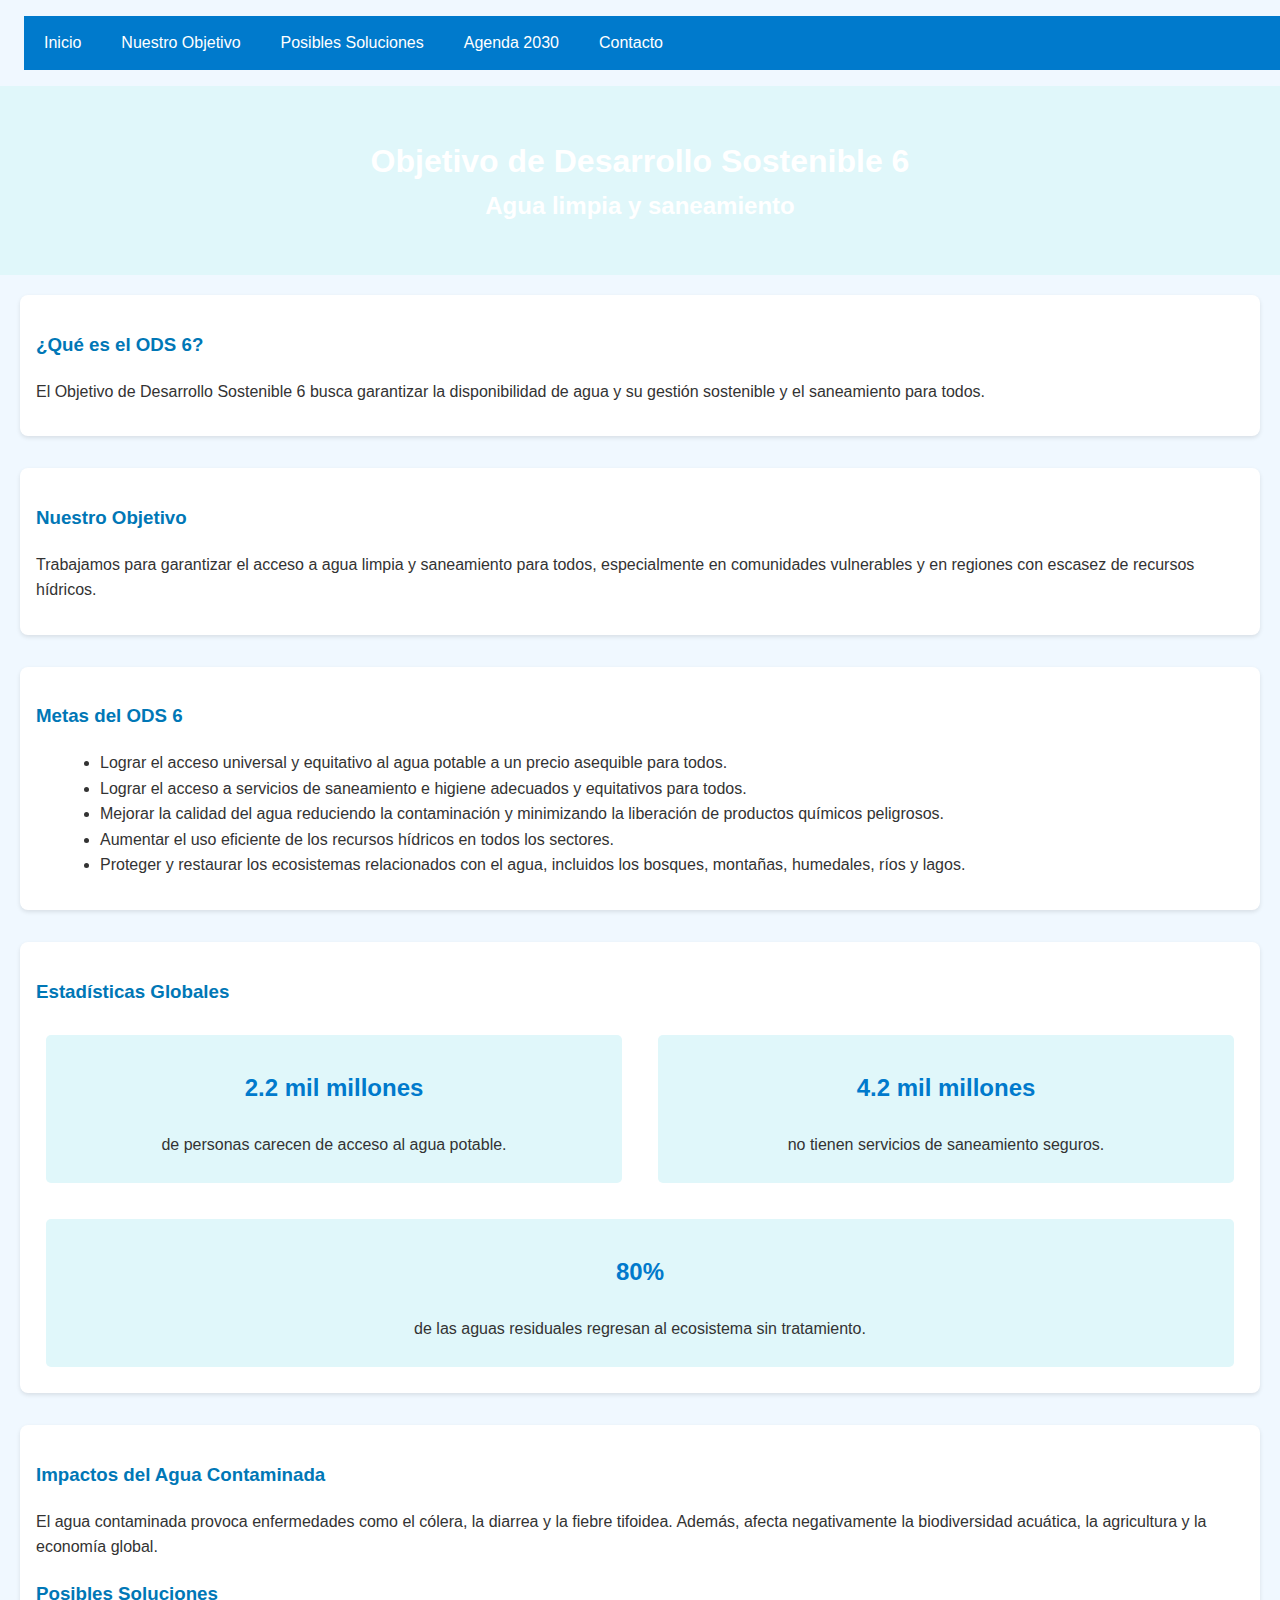
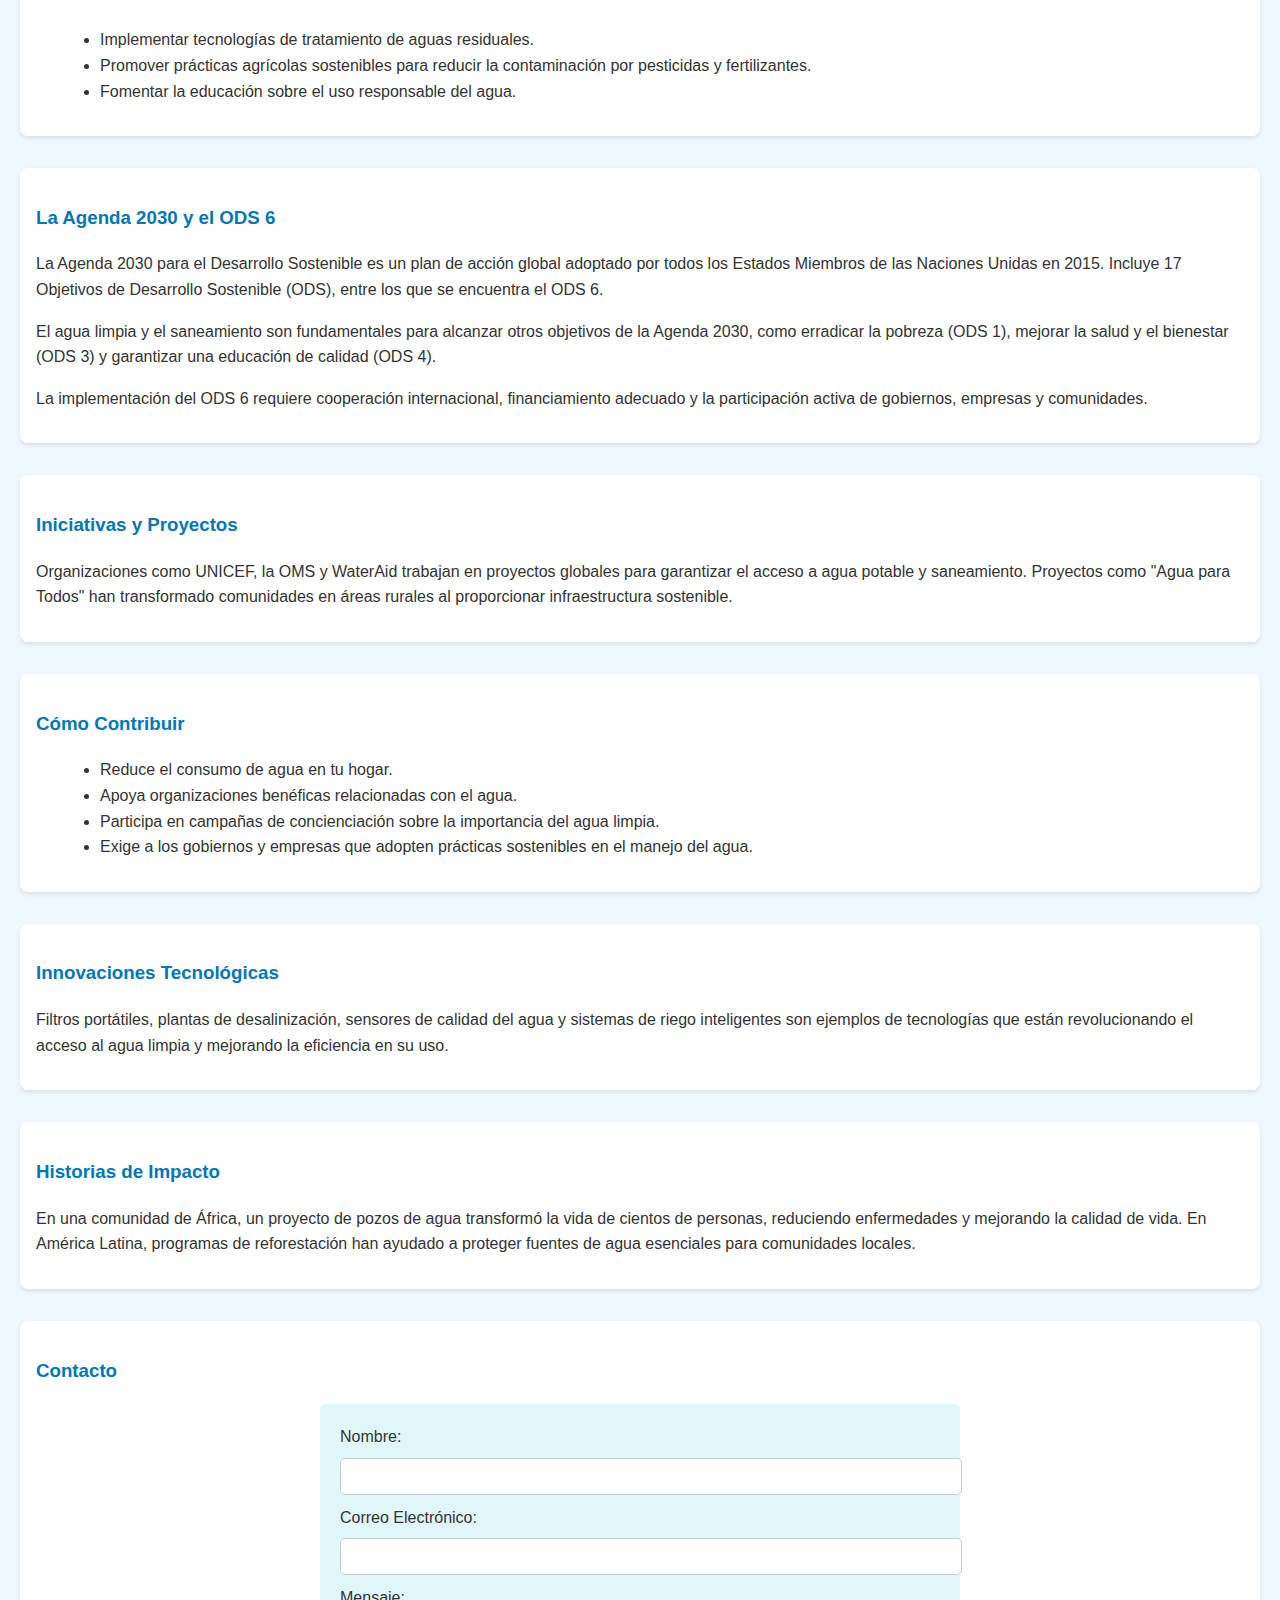
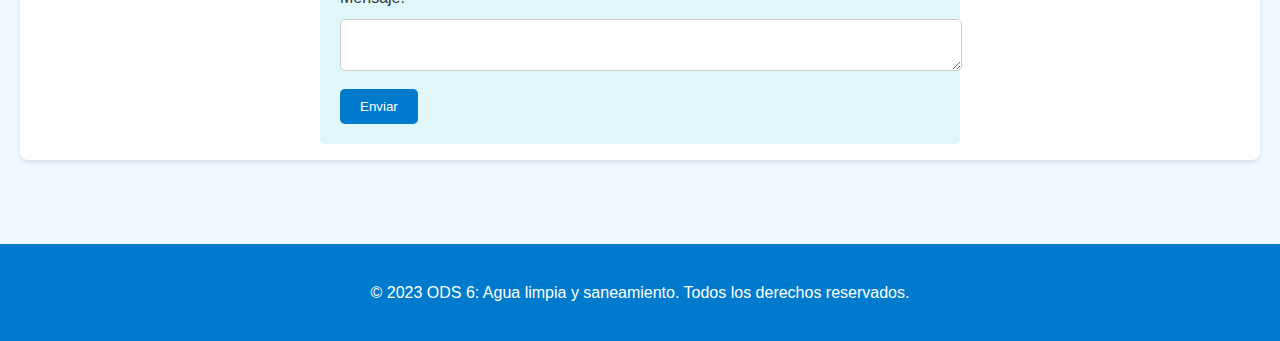
<file: ODF-6.html>
<!DOCTYPE html>
<html lang="es">
<head>
    <meta charset="UTF-8">
    <meta name="viewport" content="width=device-width, initial-scale=1.0">
    <title>ODS 6: Agua limpia y saneamiento</title>
    <link rel="stylesheet" href="styles.css">
    <link rel="stylesheet" href="estiloodf.css">
</head>
<body>
    <nav>
        <ul>
            <li><a href="#inicio">Inicio</a></li>
            <li><a href="#nuestro-objetivo">Nuestro Objetivo</a></li>
            <li><a href="#posibles-soluciones">Posibles Soluciones</a></li>
            <li><a href="#agenda-2030">Agenda 2030</a></li>
            <li><a href="#contacto">Contacto</a></li>
        </ul>
    </nav>
    <header>
        <h1>Objetivo de Desarrollo Sostenible 6</h1>
        <h2>Agua limpia y saneamiento</h2>
    </header>
    <main>
        <section id="inicio">
            <h3>¿Qué es el ODS 6?</h3>
            <p>El Objetivo de Desarrollo Sostenible 6 busca garantizar la disponibilidad de agua y su gestión sostenible y el saneamiento para todos.</p>
        </section>
        <section id="nuestro-objetivo">
            <h3>Nuestro Objetivo</h3>
            <p>Trabajamos para garantizar el acceso a agua limpia y saneamiento para todos, especialmente en comunidades vulnerables y en regiones con escasez de recursos hídricos.</p>
        </section>
        <section>
            <h3>Metas del ODS 6</h3>
            <ul>
                <li>Lograr el acceso universal y equitativo al agua potable a un precio asequible para todos.</li>
                <li>Lograr el acceso a servicios de saneamiento e higiene adecuados y equitativos para todos.</li>
                <li>Mejorar la calidad del agua reduciendo la contaminación y minimizando la liberación de productos químicos peligrosos.</li>
                <li>Aumentar el uso eficiente de los recursos hídricos en todos los sectores.</li>
                <li>Proteger y restaurar los ecosistemas relacionados con el agua, incluidos los bosques, montañas, humedales, ríos y lagos.</li>
            </ul>
        </section>
        <section>
            <h3>Estadísticas Globales</h3>
            <div class="stats">
                <div class="stat">
                    <p class="highlight">2.2 mil millones</p>
                    <p>de personas carecen de acceso al agua potable.</p>
                </div>
                <div class="stat">
                    <p class="highlight">4.2 mil millones</p>
                    <p>no tienen servicios de saneamiento seguros.</p>
                </div>
                <div class="stat">
                    <p class="highlight">80%</p>
                    <p>de las aguas residuales regresan al ecosistema sin tratamiento.</p>
                </div>
            </div>
        </section>
        <section id="posibles-soluciones">
            <h3>Impactos del Agua Contaminada</h3>
            <p>El agua contaminada provoca enfermedades como el cólera, la diarrea y la fiebre tifoidea. Además, afecta negativamente la biodiversidad acuática, la agricultura y la economía global.</p>
            <h3>Posibles Soluciones</h3>
            <ul>
                <li>Implementar tecnologías de tratamiento de aguas residuales.</li>
                <li>Promover prácticas agrícolas sostenibles para reducir la contaminación por pesticidas y fertilizantes.</li>
                <li>Fomentar la educación sobre el uso responsable del agua.</li>
            </ul>
        </section>
        <section id="agenda-2030">
            <h3>La Agenda 2030 y el ODS 6</h3>
            <p>La Agenda 2030 para el Desarrollo Sostenible es un plan de acción global adoptado por todos los Estados Miembros de las Naciones Unidas en 2015. Incluye 17 Objetivos de Desarrollo Sostenible (ODS), entre los que se encuentra el ODS 6.</p>
            <p>El agua limpia y el saneamiento son fundamentales para alcanzar otros objetivos de la Agenda 2030, como erradicar la pobreza (ODS 1), mejorar la salud y el bienestar (ODS 3) y garantizar una educación de calidad (ODS 4).</p>
            <p>La implementación del ODS 6 requiere cooperación internacional, financiamiento adecuado y la participación activa de gobiernos, empresas y comunidades.</p>
        </section>
        <section>
            <h3>Iniciativas y Proyectos</h3>
            <p>Organizaciones como UNICEF, la OMS y WaterAid trabajan en proyectos globales para garantizar el acceso a agua potable y saneamiento. Proyectos como "Agua para Todos" han transformado comunidades en áreas rurales al proporcionar infraestructura sostenible.</p>
        </section>
        <section>
            <h3>Cómo Contribuir</h3>
            <ul>
                <li>Reduce el consumo de agua en tu hogar.</li>
                <li>Apoya organizaciones benéficas relacionadas con el agua.</li>
                <li>Participa en campañas de concienciación sobre la importancia del agua limpia.</li>
                <li>Exige a los gobiernos y empresas que adopten prácticas sostenibles en el manejo del agua.</li>
            </ul>
        </section>
        <section>
            <h3>Innovaciones Tecnológicas</h3>
            <p>Filtros portátiles, plantas de desalinización, sensores de calidad del agua y sistemas de riego inteligentes son ejemplos de tecnologías que están revolucionando el acceso al agua limpia y mejorando la eficiencia en su uso.</p>
        </section>
        <section>
            <h3>Historias de Impacto</h3>
            <p>En una comunidad de África, un proyecto de pozos de agua transformó la vida de cientos de personas, reduciendo enfermedades y mejorando la calidad de vida. En América Latina, programas de reforestación han ayudado a proteger fuentes de agua esenciales para comunidades locales.</p>
        </section>
        <section id="contacto">
            <h3>Contacto</h3>
            <form>
                <label for="nombre">Nombre:</label>
                <input type="text" id="nombre" name="nombre" required>
                <label for="email">Correo Electrónico:</label>
                <input type="email" id="email" name="email" required>
                <label for="mensaje">Mensaje:</label>
                <textarea id="mensaje" name="mensaje" required></textarea>
                <button type="submit">Enviar</button>
            </form>
        </section>
    </main>
    <footer>
        <p>&copy; 2023 ODS 6: Agua limpia y saneamiento. Todos los derechos reservados.</p>
    </footer>
</body>
</html>
</file>
<file: styles.css>
body {
    font-family: Arial, sans-serif;
    margin: 0;
    padding: 0;
    line-height: 1.6;
    background-color: #f4f4f9;
    color: #333;
}
header {
    background: #0077b6;
    color: #fff;
    padding: 1rem 0;
    text-align: center;
}
header h1 {
    margin: 0;
}
main {
    padding: 1rem;
}
section {
    margin-bottom: 2rem;
    padding: 1rem;
    background: #fff;
    border-radius: 8px;
    box-shadow: 0 2px 4px rgba(0, 0, 0, 0.1);
}
h3 {
    color: #0077b6;
}
ul {
    list-style-type: disc;
    margin-left: 1.5rem;
}
footer {
    background: #00334e;
    color: #fff;
    text-align: center;
    padding: 1rem 0;
    margin-top: 2rem;
}
.stats {
    display: flex;
    flex-wrap: wrap;
    gap: 1rem;
    justify-content: space-between;
}
.stat {
    flex: 1 1 calc(33% - 1rem);
    background: #e0f7fa;
    padding: 1rem;
    border-radius: 8px;
    text-align: center;
}
.highlight {
    color: #d32f2f;
    font-weight: bold;
}
</file>
<file: estiloodf.css>
body {
    font-family: 'Arial', sans-serif;
    background-color: #f0f8ff;
    color: #333;
}

nav ul {
    list-style-type: none;
    padding: 0;
    background-color: #007acc;
    overflow: hidden;
}

nav ul li {
    float: left;
}

nav ul li a {
    display: block;
    color: white;
    text-align: center;
    padding: 14px 20px;
    text-decoration: none;
}

nav ul li a:hover {
    background-color: #005f99;
}

header {
    text-align: center;
    padding: 50px 0;
    background-color: #e0f7fa;
}

header h1, header h2 {
    margin: 0;
}

main {
    padding: 20px;
}

.stats .stat {
    float: left;
    width: 30%;
    margin: 10px;
    padding: 10px;
    background-color: #e0f7fa;
    border-radius: 5px;
    text-align: center;
}

.stats .stat .highlight {
    font-size: 1.5em;
    color: #007acc;
}

form {
    background-color: #e0f7fa;
    padding: 20px;
    border-radius: 5px;
    max-width: 600px;
    margin: 0 auto;
}

form label {
    display: block;
    margin-bottom: 8px;
}

form input, form textarea {
    width: 100%;
    padding: 10px;
    margin-bottom: 10px;
    border: 1px solid #ccc;
    border-radius: 5px;
}

form button {
    background-color: #007acc;
    color: white;
    padding: 10px 20px;
    border: none;
    border-radius: 5px;
    cursor: pointer;
}

form button:hover {
    background-color: #005f99;
}

footer {
    text-align: center;
    padding: 20px;
    background-color: #007acc;
    color: white;
}
</file>
